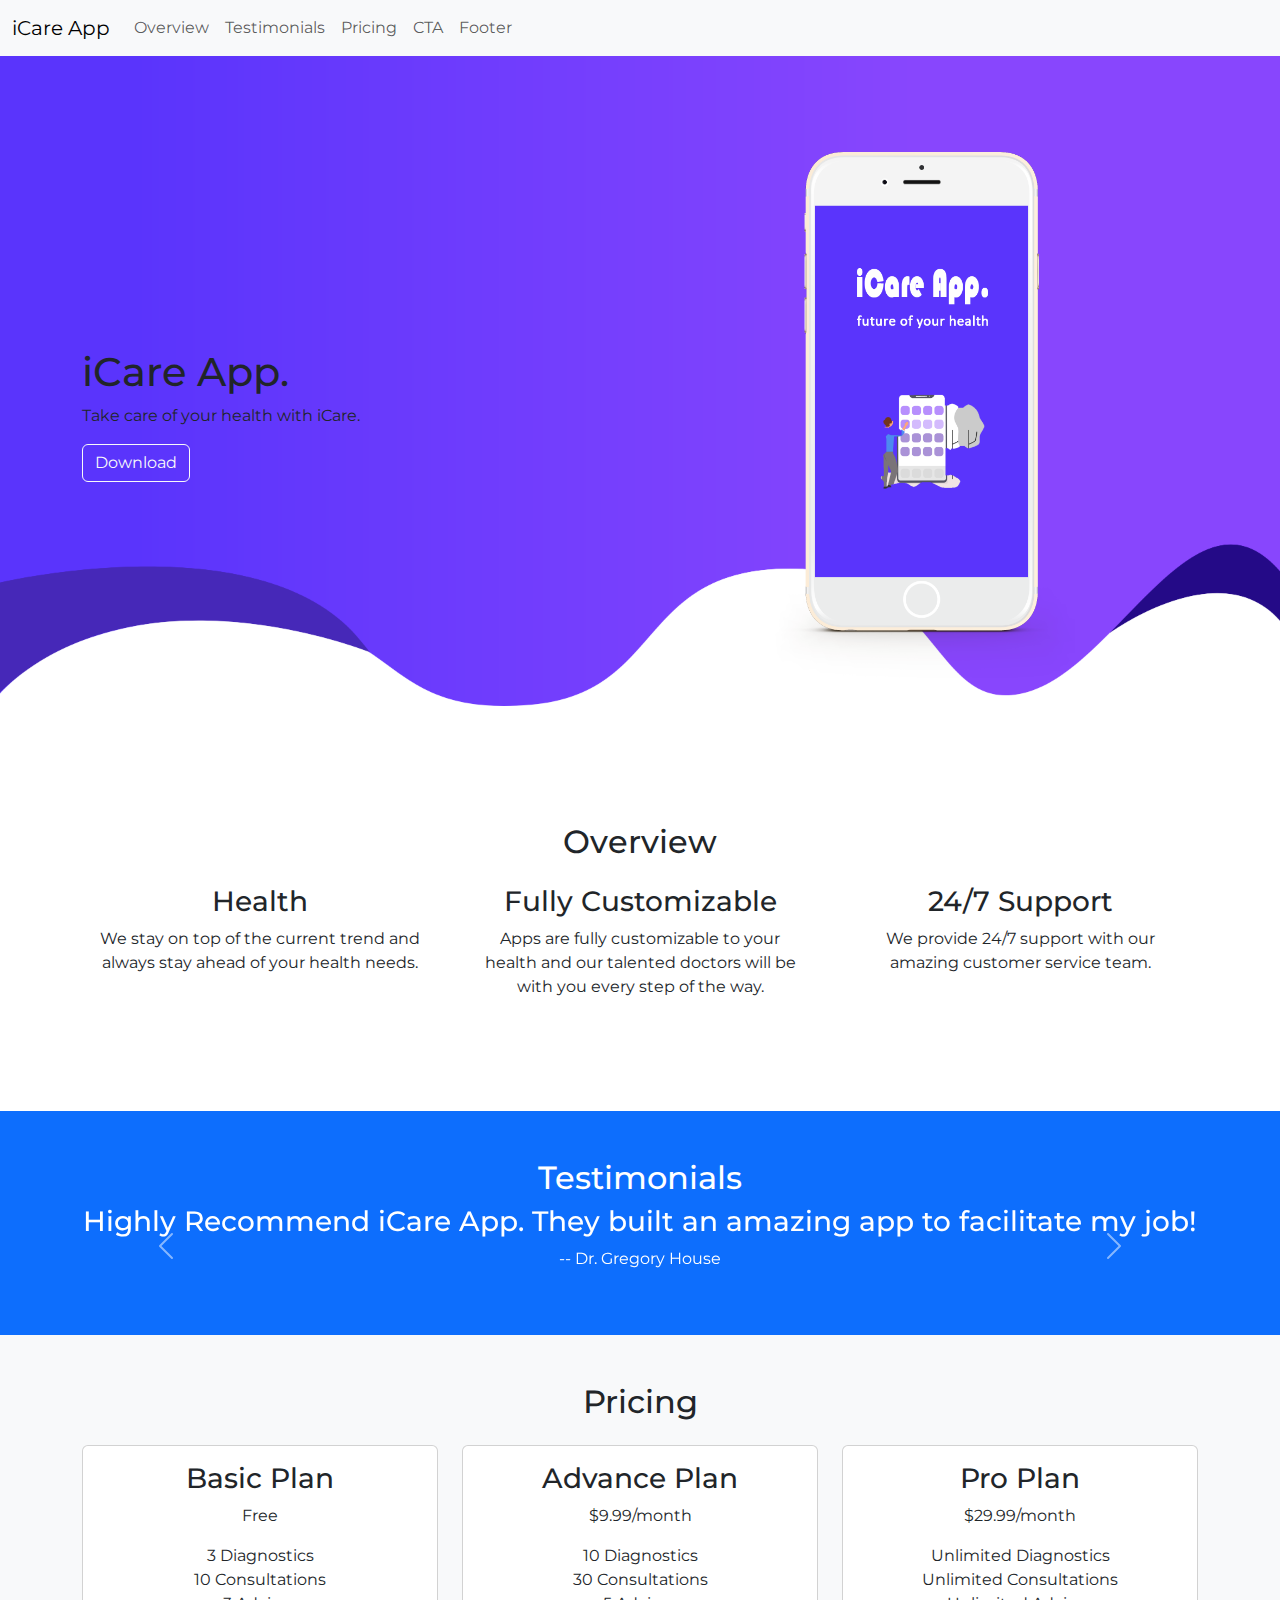
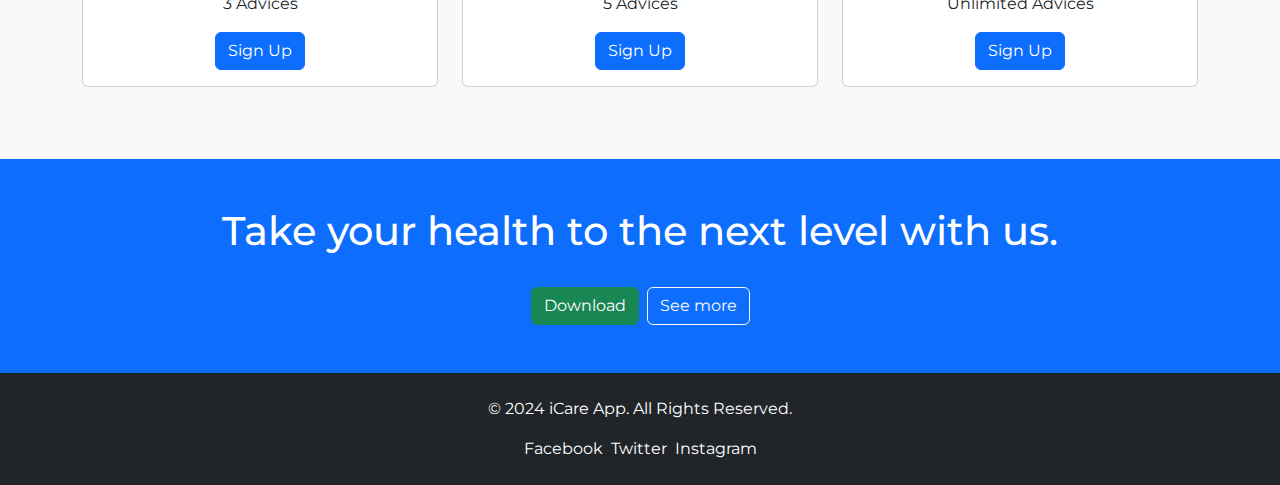
<file: finished/index.html>
<!DOCTYPE html>
<html lang="en">
  <head>
    <meta charset="UTF-8" />
    <meta name="viewport" content="width=device-width, initial-scale=1.0" />
    <meta http-equiv="X-UA-Compatible" content="ie=edge" />
    <title>iCare App</title>

    <!-- Google Font -->
    <link
      href="https://fonts.googleapis.com/css?family=Montserrat:400,500,900"
      rel="stylesheet"
    />

    <!-- Bootstrap CDN and external CSS -->
    <link
      href="https://cdn.jsdelivr.net/npm/bootstrap@5.3.3/dist/css/bootstrap.min.css"
      rel="stylesheet"
      integrity="sha384-QWTKZyjpPEjISv5WaRU9OFeRpok6YctnYmDr5pNlyT2bRjXh0JMhjY6hW+ALEwIH"
      crossorigin="anonymous"
    />
    <link rel="stylesheet" href="styles.css" />
  </head>
  <body>
    <!-- Header Section -->
    <header class="">
      <!-- Navbar -->
      <nav class="navbar navbar-expand-lg bg-body-tertiary">
        <div class="container-fluid">
          <a class="navbar-brand" href="#">iCare App</a>
          <button
            class="navbar-toggler"
            type="button"
            data-bs-toggle="collapse"
            data-bs-target="#navbarNav"
            aria-controls="navbarNav"
            aria-expanded="false"
            aria-label="Toggle navigation"
          >
            <span class="navbar-toggler-icon"></span>
          </button>
          <div class="collapse navbar-collapse" id="navbarNav">
            <ul class="navbar-nav">
              <li class="nav-item">
                <a class="nav-link" href="#overview">Overview</a>
              </li>
              <li class="nav-item">
                <a class="nav-link" href="#testimonials">Testimonials</a>
              </li>
              <li class="nav-item">
                <a class="nav-link" href="#pricing">Pricing</a>
              </li>
              <li class="nav-item">
                <a class="nav-link" href="#cta">CTA</a>
              </li>
              <li class="nav-item">
                <a class="nav-link" href="#footer">Footer</a>
              </li>
            </ul>
          </div>
        </div>
      </nav>
    </header>

    <!-- Main Section -->
    <section id="main" class="py-5">
      <div class="container">
        <div class="row align-items-center my-5">
          <div class="col-md-6">
            <h1 class="">iCare App.</h1>
            <p class="">Take care of your health with iCare.</p>
            <div class="d-flex justify-center-start gap-2">
              <a href="#" class="btn btn-outline-light">Download</a>
            </div>
          </div>
          <div class="col-md-6 text-center">
            <img
              src="image/iphone-mock.png"
              class=""
              width="300"
              alt="iPhone Mockup"
            />
          </div>
        </div>
      </div>
    </section>

    <!-- Overview Section -->
    <section id="overview" class="py-5">
      <h2 class="text-center">Overview</h2>
      <div class="container">
        <div class="row text-center">
          <div class="col-md-4">
            <div class="p-3">
              <h3 class="">Health</h3>
              <p class="">
                We stay on top of the current trend and always stay ahead of your health needs.
              </p>
            </div>
          </div>
          <div class="col-md-4">
            <div class="p-3">
              <h3 class="">Fully Customizable</h3>
              <p class="">
                Apps are fully customizable to your health and our talented doctors will be with you every step of the way.
              </p>
            </div>
          </div>
          <div class="col-md-4">
            <div class="p-3">
              <h3 class="">24/7 Support</h3>
              <p class="">
                We provide 24/7 support with our amazing customer service team.
              </p>
            </div>
          </div>
        </div>
      </div>
    </section>

    <!-- Testimonials Section -->
    <section id="testimonials" class="bg-primary text-white py-5">
      <div class="container text-center">
        <h2 class="">Testimonials</h2>
        <div id="testimonialCarousel" class="carousel slide" data-bs-ride="carousel">
          <div class="carousel-inner">
            <div class="carousel-item active">
              <h3 class="">
                Highly Recommend iCare App. They built an amazing app to facilitate my job!
              </h3>
              <p class="">-- Dr. Gregory House</p>
            </div>
            <div class="carousel-item">
              <h3 class="">
                Everyone in the team was very attentive to my needs and went above and beyond.
              </h3>
              <p class="">-- Dr. James Wilson</p>
            </div>
            <div class="carousel-item">
              <h3 class="">
                They made a beautiful app that organizes patient appointments.
              </h3>
              <p class="">-- Dr. Lisa Cuddy, Director</p>
            </div>
            <div class="carousel-item">
              <h3 class="">
                I can easily find a doctor near me. I really appreciate you guys!
              </h3>
              <p class="">-- Customer. Aymane Benhima</p>
            </div>
          </div>
          <a class="carousel-control-prev" href="#testimonialCarousel" role="button" data-bs-slide="prev">
            <span class="carousel-control-prev-icon" aria-hidden="true"></span>
            <span class="visually-hidden">Previous</span>
          </a>
          <a class="carousel-control-next" href="#testimonialCarousel" role="button" data-bs-slide="next">
            <span class="carousel-control-next-icon" aria-hidden="true"></span>
            <span class="visually-hidden">Next</span>
          </a>
        </div>
      </div>
    </section>

    <!-- Pricing Section -->
    <section id="pricing" class="py-5">
      <div class="container text-center">
        <h2 class="mb-4">Pricing</h2>
        <div class="row">
          <div class="col-md-4">
            <div class="card mb-4">
              <div class="card-body">
                <h3 class="card-title">Basic Plan</h3>
                <p class="card-text">Free</p>
                <ul class="list-unstyled">
                  <li>3 Diagnostics</li>
                  <li>10 Consultations</li>
                  <li>3 Advices</li>
                </ul>
                <a href="#" class="btn btn-primary" role="button">Sign Up</a>
              </div>
            </div>
          </div>
          <div class="col-md-4">
            <div class="card mb-4">
              <div class="card-body">
                <h3 class="card-title">Advance Plan</h3>
                <p class="card-text">$9.99/month</p>
                <ul class="list-unstyled">
                  <li>10 Diagnostics</li>
                  <li>30 Consultations</li>
                  <li>5 Advices</li>
                </ul>
                <a href="#" class="btn btn-primary" role="button">Sign Up</a>
              </div>
            </div>
          </div>
          <div class="col-md-4">
            <div class="card mb-4">
              <div class="card-body">
                <h3 class="card-title">Pro Plan</h3>
                <p class="card-text">$29.99/month</p>
                <ul class="list-unstyled">
                  <li>Unlimited Diagnostics</li>
                  <li>Unlimited Consultations</li>
                  <li>Unlimited Advices</li>
                </ul>
                <a href="#" class="btn btn-primary" role="button">Sign Up</a>
              </div>
            </div>
          </div>
        </div>
      </div>
    </section>

    <!-- Call to Action Section -->
    <section id="cta" class="bg-primary text-white text-center py-5">
      <div class="">
        <h1 class="">Take your health to the next level with us.</h1>
        <div class="d-flex justify-content-center gap-2 pt-4">
          <a href="#" class="btn btn-success">Download</a>
          <a href="#" class="btn btn-outline-light">See more</a>
        </div>
      </div>
    </section>

    <!-- Footer Section -->
    <footer id="footer" class="text-center py-4 bg-dark text-white">
      <div class="">
        <p class="">&copy; 2024 iCare App. All Rights Reserved.</p>
        <div class="d-flex justify-content-center gap-2 mt-3">
          <a href="#" class="text-white">Facebook</a>
          <a href="#" class="text-white">Twitter</a>
          <a href="#" class="text-white">Instagram</a>
        </div>
      </div>
    </footer>

    <!-- Bootstrap's JavaScript -->
    <script
      src="https://cdn.jsdelivr.net/npm/bootstrap@5.3.3/dist/js/bootstrap.bundle.min.js"
      integrity="sha384-YvpcrYf0tY3lHB60NNkmXc5s9fDVZLESaAA55NDzOxhy9GkcIdslK1eN7N6jIeHz"
      crossorigin="anonymous"
    ></script>
  </body>
</html>
</file>
<file: finished/styles.css>
/* Custom Styles */
body {
  font-family: 'Montserrat', sans-serif;
  background-color: #f8f9fa;
}

header {

} 

.navbar .nav-link {
}

.navbar .nav-link:hover {
}

#main {
  background-image: url('image/background.png');
  background-size: cover;
}

#overview {
  background: white;
}

#overview .col-md-4 {
  margin-bottom: 2rem;
}

#testimonials {
}

#pricing .card {
}

#cta {
}

#footer {
}

#footer ul {
  padding: 0;
}

#footer a {
  text-decoration: none;
}

#footer a:hover {
  text-decoration: underline;
}
</file>
